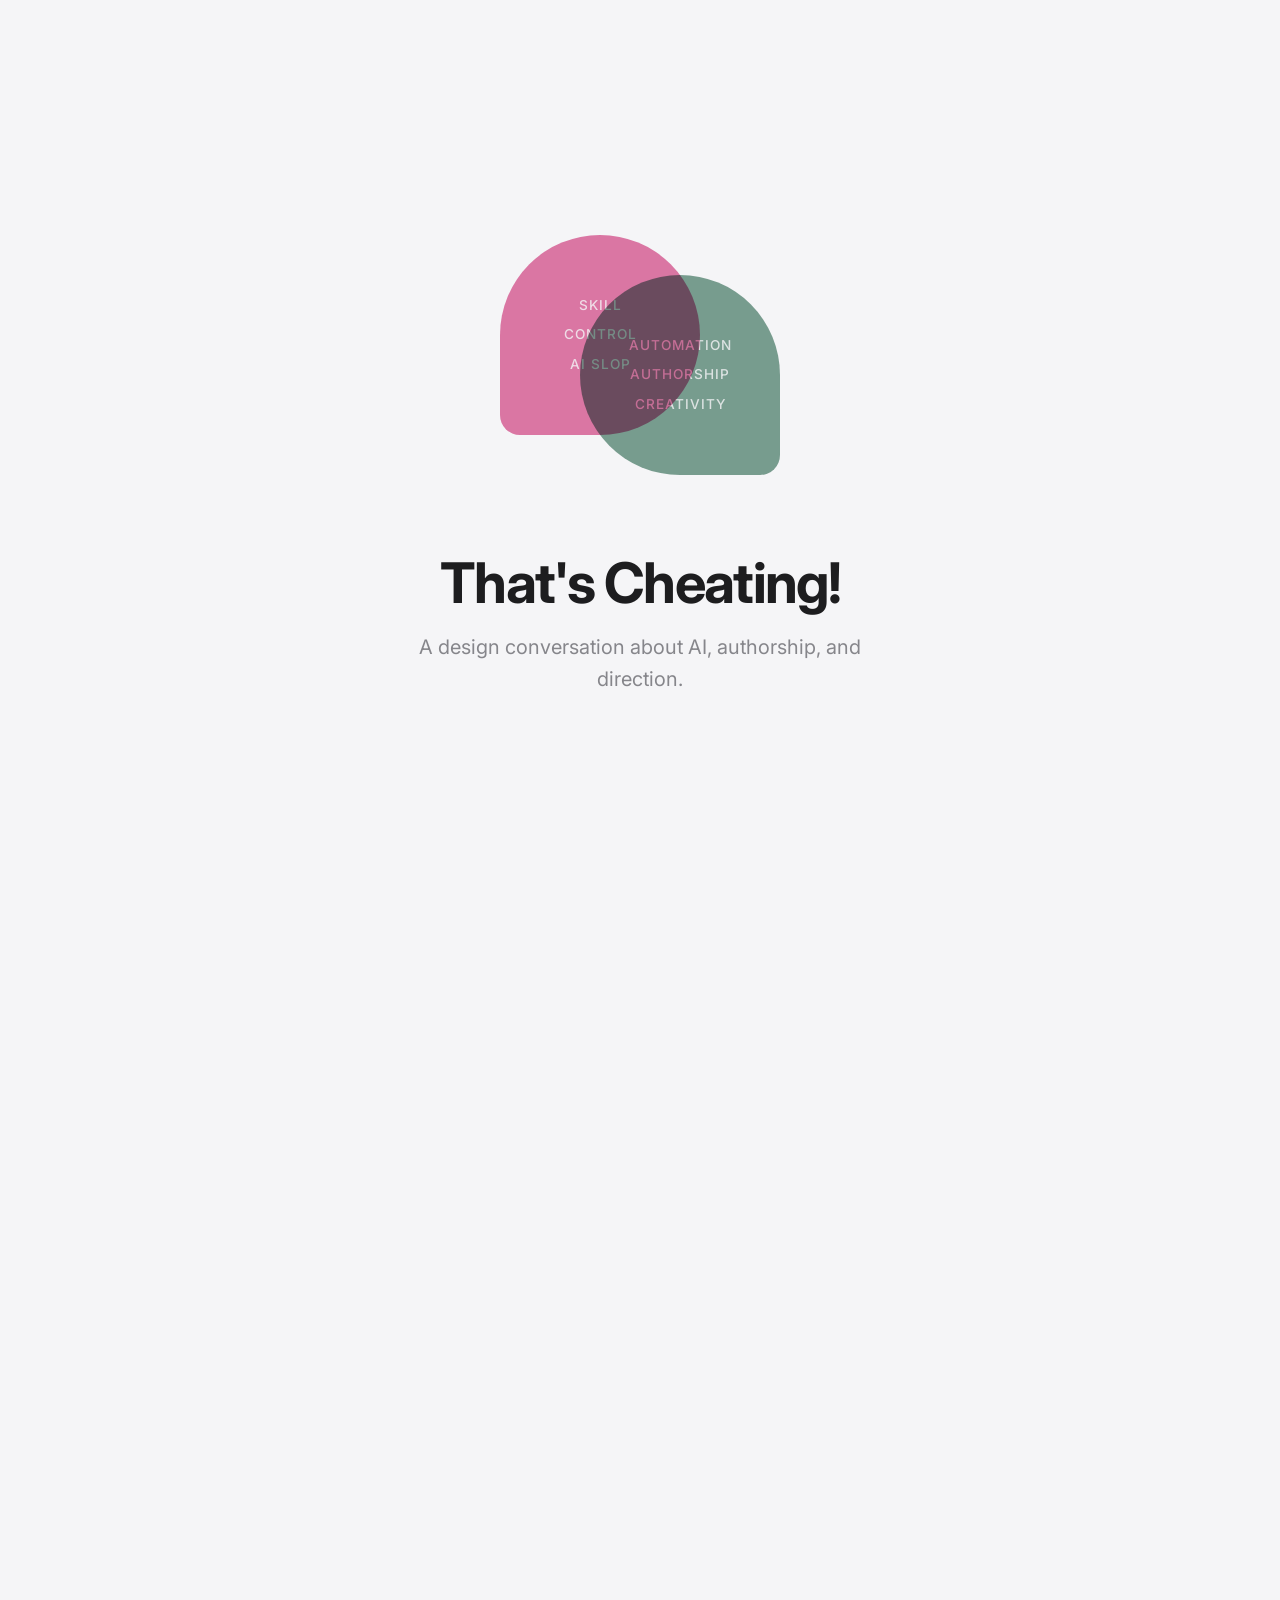
<file: index.html>
<!DOCTYPE html>
<html lang="en">
<head>
    <meta charset="UTF-8">
    <meta http-equiv="refresh" content="0; url=AI-and-Design-Final-2/index.html">
    <title>Designing With Intelligence</title>
</head>
<body>
    <a href="AI-and-Design-Final-2/index.html">Click here if you are not redirected.</a>
</body>
</html>
</file>
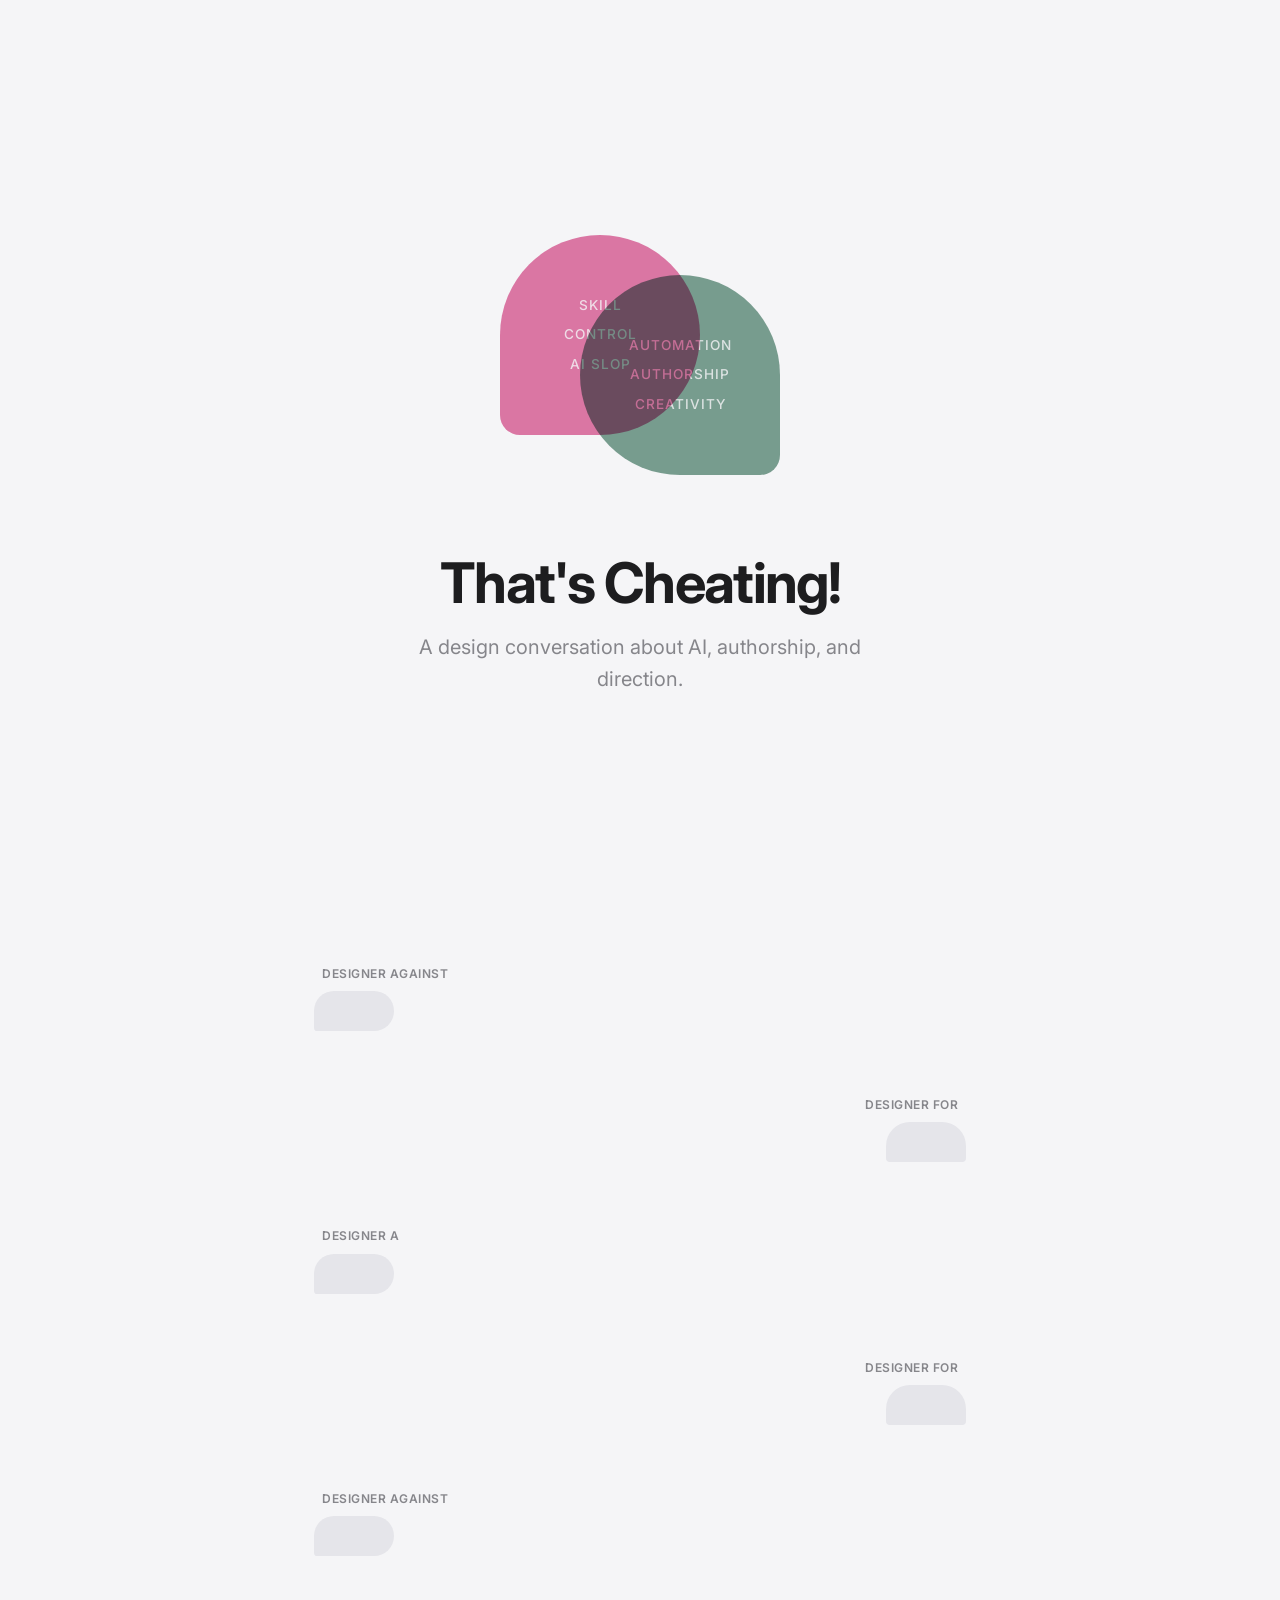
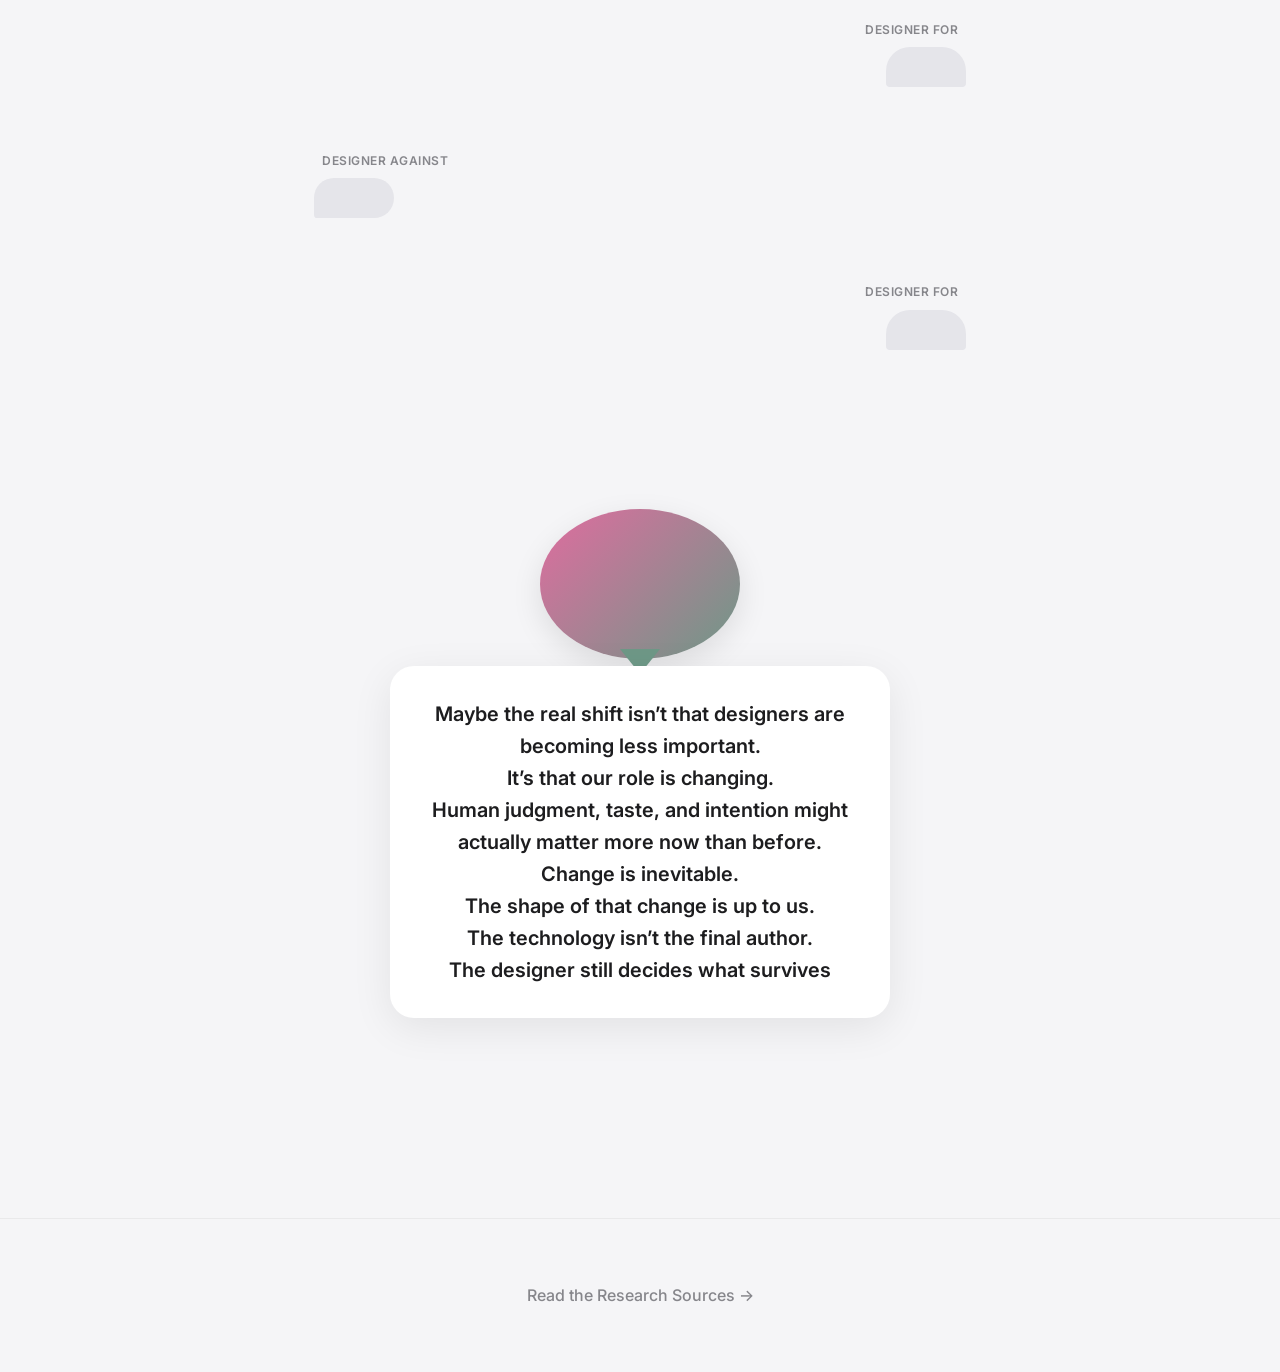
<file: AI-and-Design-Final-2/index.html>
<!DOCTYPE html>
<html lang="en">
<head>
    <meta charset="UTF-8">
    <meta name="viewport" content="width=device-width, initial-scale=1.0">
    <title>That's Cheating!</title>
    <meta name="description" content="A conversation about AI, authorship, and the future of design.">
    <!-- Google Fonts -->
    <link rel="preconnect" href="https://fonts.googleapis.com">
    <link rel="preconnect" href="https://fonts.gstatic.com" crossorigin>
    <link href="https://fonts.googleapis.com/css2?family=Inter:wght@400;500;600;700&display=swap" rel="stylesheet">
    <!-- Styles -->
    <link rel="stylesheet" href="styles.css">
</head>
<body>
    <header class="hero-section">
        <div class="hero-graphic">
            <!-- Bubble 1: Skeptical (Pink/Purple) -->
            <div class="hero-bubble bubble-skeptical">
                <span class="fragment">skill</span>
                <span class="fragment">control</span>
                <span class="fragment">AI slop</span>
            </div>
            <!-- Bubble 2: Supportive (Green) -->
            <div class="hero-bubble bubble-supportive">
                <span class="fragment">automation</span>
                <span class="fragment">authorship</span>
                <span class="fragment">creativity</span>
            </div>
        </div>
        <div class="hero-text">
            <h1>That's Cheating!</h1>
            <p class="subtitle">A design conversation about AI, authorship, and direction.</p>
        </div>
    </header>

    <main class="chat-container">
        <div class="chat-thread" id="chat-thread">
            
            <!-- Exchange 1 -->
            <div class="message-wrapper left" data-speaker="Designer A">
                <div class="message-info">Designer Against</div>
                <div class="chat-bubble skeletal-bubble">
                    <p>Well...AI slop.</p>
                </div>
            </div>
            <div class="message-wrapper right" data-speaker="Designer B">
                <div class="message-info">Designer For</div>
                <div class="chat-bubble supportive-bubble">
                    <p>I get why it feels that way. <br> But I think people are talking about AI as if it’s one thing. In practice it shows up in three very different ways in design. <br>First as a tool, speeding up small tasks. Second, as a collaborator, where constraints and prompts shape the output. And third, meta-creation, where the designer’s role shifts toward directing and refining what the system produces. <br>The interesting question isn’t whether AI is good or bad. It’s where the designer sits in that process.</p>
                </div>
            </div>

            <!-- Exchange 2 -->
            <div class="message-wrapper left" data-speaker="Designer A">
                <div class="message-info">Designer A</div>
                <div class="chat-bubble skeletal-bubble">
                    <p>Easy for you to say. <br> People can generate posters, images, even websites in seconds now. <br>I spent years learning those skills. Sketching. Typography. Composition. <br>Now someone types a sentence and suddenly they’re a “designer”?</p>
                </div>
            </div>
            <div class="message-wrapper right" data-speaker="Designer B">
                <div class="message-info">Designer For</div>
                <div class="chat-bubble supportive-bubble">
                    <p>That frustration is completely fair. <br> But collaboration in design isn’t new. <br> Designers already work with photographers, developers, printers, motion artists. <br> AI just shifts the boundary of who — or what — is involved. <br>In some ways it democratizes access to tools that used to require a whole team. Which means the designer’s value shifts a little...from pure execution toward direction and judgment.</p>
                </div>
            </div>

            <!-- Exchange 3 -->
            <div class="message-wrapper left" data-speaker="Designer A">
                <div class="message-info">Designer Against</div>
                <div class="chat-bubble skeletal-bubble">
                    <p>But that “creative abundance” argument bothers me. <br> There's actually a paradox there. <br>Creativity gets overwhelmed when it has access to too many resources and if everyone can generate endless images…doesn’t that just flood the world with mediocre work?</p>
                </div>
            </div>
            <div class="message-wrapper right" data-speaker="Designer B">
                <div class="message-info">Designer For</div>
                <div class="chat-bubble supportive-bubble">
                    <p>It absolutely can. <br> Abundance without intention usually produces noise.
But that’s where designers still matter. <br>The role becomes curation. <br>Choosing what’s worth keeping.<br> Imposing constraints.
Shaping the system so the output actually means something.
Automation can produce quantity.<br>
Design still decides quality.</p>
                </div>
            </div>

            <!-- Exchange 4 -->
            <div class="message-wrapper left" data-speaker="Designer A">
                <div class="message-info">Designer Against</div>
                <div class="chat-bubble skeletal-bubble">
                    <p>Okay, but here’s the part that actually worries me.<br>
Cultural homogenization.<br>
These systems are trained on the same giant pool of data.
<br>Doesn’t that just push everything toward the same visual language?</p>
                </div>
            </div>
            <div class="message-wrapper right" data-speaker="Designer B">
                <div class="message-info">Designer For</div>
                <div class="chat-bubble supportive-bubble">
                    <p>That risk is real.<br>But it’s also where thoughtful designers can intervene.<br>
If you treat AI as an autopilot, you’ll get generic results.
If you treat it like a material, something you experiment with and constrain…<br>
You can push it in unexpected directions.<br>
Pacing is where we address those concerns. <br>Which is when a designer checks AI work at every step of the process, to ensure it is up to the standards you impose. Such as accessibility and cultural representation. </p>
                </div>
            </div>
        </div>

        <div class="unity-section" id="unity-section">
            <div class="unity-graphic">
                <div class="merged-bubble"></div>
            </div>
            <div class="final-message">
                <p>Maybe the real shift isn’t that designers are becoming less important.<br>
It’s that our role is changing. <Br>
Human judgment, taste, and intention might actually matter more now than before.<br>
Change is inevitable.<br>
The shape of that change is up to us.<br>
The technology isn’t the final author.<br>
The designer still decides what survives</p>
            </div>
        </div>
    </main>

    <footer class="site-footer">
        <a href="sources.html" class="sources-link">Read the Research Sources →</a>
    </footer>

    <script src="script.js"></script>
</body>
</html>
</file>
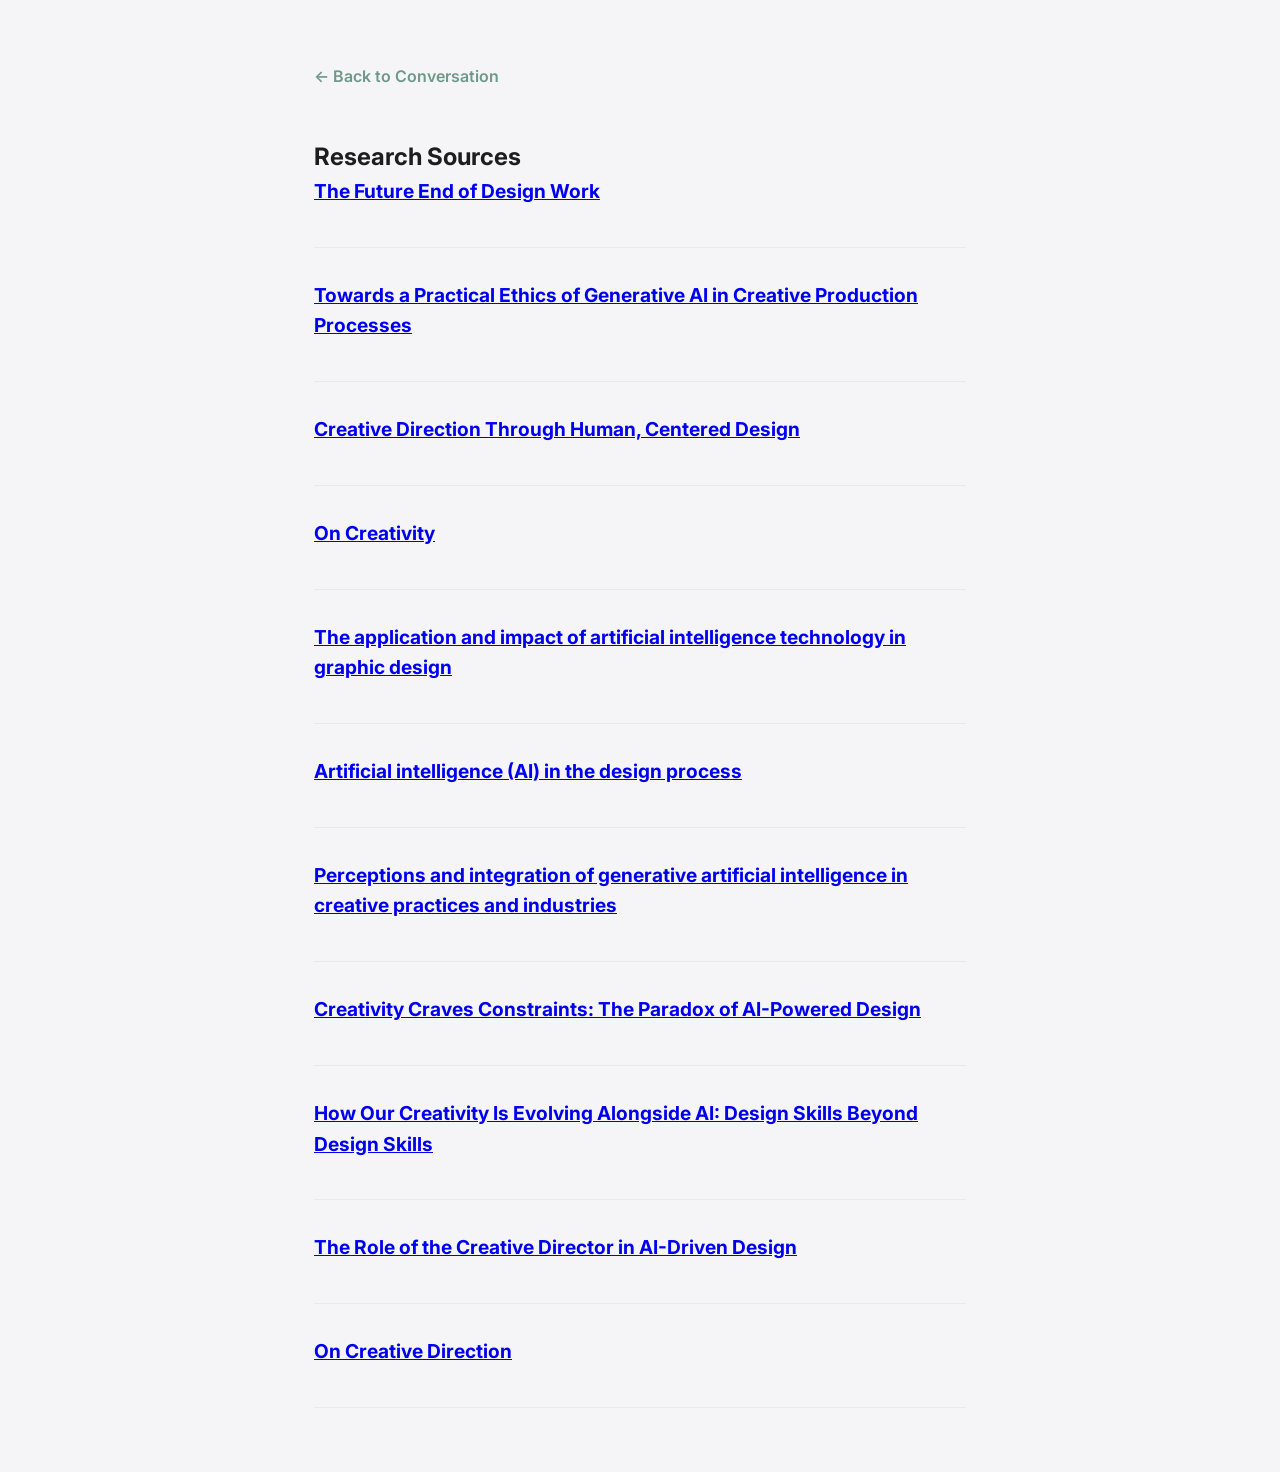
<file: AI-and-Design-Final-2/sources.html>
<!DOCTYPE html>
<html lang="en">

<head>
    <meta charset="UTF-8">
    <meta name="viewport" content="width=device-width, initial-scale=1.0">
    <title>Sources - Designing With Intelligence</title>
    <!-- Google Fonts -->
    <link rel="preconnect" href="https://fonts.googleapis.com">
    <link rel="preconnect" href="https://fonts.gstatic.com" crossorigin>
    <link href="https://fonts.googleapis.com/css2?family=Inter:wght@400;500;600;700&display=swap" rel="stylesheet">
    <!-- Styles -->
    <link rel="stylesheet" href="styles.css">
</head>

<body>
    <div class="sources-container">
        <a href="index.html" class="nav-link">← Back to Conversation</a>

        <h2>Research Sources</h2>

        <div class="source-item">
            <h3><a href="https://www.sciencedirect.com/science/article/pii/S2405872624000960?utm_source=chatgpt.com">The Future End of Design Work</a></h3>
            
        </div>

        <div class="source-item">
            <h3><a href="https://arxiv.org/pdf/2412.03579">Towards a Practical Ethics of Generative AI in Creative Production Processes</a></h3>
        </div>

        <div class="source-item">
            <h3><a href="https://tistatech.com/creative-direction-through-human-centered-design/?utm_source=chatgpt.com">Creative Direction Through Human, Centered Design</a></h3>
            
        </div>

        <div class="source-item">
            <h3><a href="https://medium.com/goal-directed-design/on-creativity-a84414ecb9fa">On Creativity</a></h3>
           
    </div>
    <div class="source-item">
            <h3><a href="https://www.sciencedirect.com/science/article/pii/S2405844024160689?utm_source=chatgpt.com">The application and impact of artificial intelligence technology in graphic design</a></h3>
           
    </div>
    <div class="source-item">
            <h3><a href="https://www.cambridge.org/core/journals/proceedings-of-the-design-society/article/artificial-intelligence-ai-in-the-design-process-a-review-and-analysis-on-generative-ai-perspectives/36E8736EEB55F0B38C2C9AB47EF381FE?utm_source=chatgpt.com">Artificial intelligence (AI) in the design process</a></h3>
           
    </div>
    <div class="source-item">
            <h3><a href="https://link.springer.com/article/10.1007/s00146-025-02667-2?utm_source=chatgpt.com">Perceptions and integration of generative artificial intelligence in creative practices and industries</a></h3>
           
    </div>
    <div class="source-item">
            <h3><a href="https://www.spencerstriker.com/blog/creative-constraints?utm_source=chatgpt.com">Creativity Craves Constraints: The Paradox of AI-Powered Design</a></h3>
           
    </div>
    <div class="source-item">
            <h3><a href="https://medium.com/stanford-d-school/how-our-creativity-is-evolving-alongside-ai-design-skills-beyond-design-skills-10db1dd0b9bd">How Our Creativity Is Evolving Alongside AI: Design Skills Beyond Design Skills</a></h3>
           
    </div>
    <div class="source-item">
            <h3><a href="https://www.upuply.com/blog/creative-director-role?utm_source=chatgpt.com">The Role of the Creative Director in AI-Driven Design</a></h3>
           
    </div>
    <div class="source-item">
            <h3><a href="https://medium.com/theagency/on-creative-direction-5272ed887f1f">On Creative Direction</a></h3>
           
    </div>

</body>

</html>
</file>
<file: AI-and-Design-Final-2/styles.css>
/* notes 
- fix chat bubble line height and bottom bubble tails */
/* =========================================================================
   VARIABLES & GLOBALS
   ========================================================================= */
:root {
    --bg-color: #f5f5f7;
    --text-primary: #1d1d1f;
    --text-secondary: #86868b;
    --skeptical-color: #E06C9F; /* Pink/Purple */
    --supportive-color: #6E9887; /* Green */
    --bubble-radius: 24px;
    --max-content-width: 700px;
    
    font-family: 'Inter', sans-serif;
}

* {
    margin: 0;
    padding: 0;
    box-sizing: border-box;
}

body {
    background-color: var(--bg-color);
    color: var(--text-primary);
    -webkit-font-smoothing: antialiased;
    -moz-osx-font-smoothing: grayscale;
    line-height: 1.6;
    overflow-x: hidden;
}

/* =========================================================================
   HERO SECTION
   ========================================================================= */
.hero-section {
    min-height: 100vh;
    display: flex;
    flex-direction: column;
    justify-content: center;
    align-items: center;
    padding: 2rem;
    text-align: center;
}

.hero-graphic {
    position: relative;
    width: 300px;
    height: 300px;
    margin-bottom: 3rem;
    display: flex;
    justify-content: center;
    align-items: center;
}

.hero-bubble {
    position: absolute;
    width: 200px;
    height: 200px;
    border-radius: 50%;
    display: flex;
    flex-direction: column;
    justify-content: center;
    align-items: center;
    opacity: 0.9;
    mix-blend-mode: multiply;
    transition: transform 1s ease-out;
}

.bubble-skeptical {
    background-color: var(--skeptical-color);
    color: white;
    transform: translateX(-40px) translateY(-20px);
    border-bottom-left-radius: 10%;
}

.bubble-supportive {
    background-color: var(--supportive-color);
    color: white;
    transform: translateX(40px) translateY(20px);
    border-bottom-right-radius: 10%;
}

.fragment {
    font-size: 0.85rem;
    font-weight: 500;
    text-transform: uppercase;
    letter-spacing: 1px;
    margin: 4px 0;
    opacity: 0.8;
}

.hero-text h1 {
    font-size: 3.5rem;
    font-weight: 700;
    letter-spacing: -0.03em;
    margin-bottom: 1rem;
    line-height: 1.1;
}

.hero-text .subtitle {
    font-size: 1.25rem;
    color: var(--text-secondary);
    max-width: 500px;
    margin: 0 auto;
}

/* =========================================================================
   CHAT CONTAINER
   ========================================================================= */
.chat-container {
    max-width: var(--max-content-width);
    margin: 0 auto;
    padding: 4rem 1.5rem;
}

.chat-thread {
    display: flex;
    flex-direction: column;
    gap: 3rem;
}

.message-wrapper {
    display: flex;
    flex-direction: column;
    max-width: 80%;
    opacity: 0; /* Hidden by default, JS reveals */
    transform: translateY(30px);
    transition: opacity 0.6s ease-out, transform 0.6s ease-out;
}

.message-wrapper.visible {
    opacity: 1;
    transform: translateY(0);
}

.message-wrapper.left {
    align-self: flex-start;
    align-items: flex-start;
}

.message-wrapper.right {
    align-self: flex-end;
    align-items: flex-end;
}

.message-info {
    font-size: 0.75rem;
    font-weight: 600;
    text-transform: uppercase;
    letter-spacing: 0.5px;
    color: var(--text-secondary);
    margin-bottom: 0.5rem;
    margin-left: 0.5rem;
    margin-right: 0.5rem;
}

.chat-bubble {
    padding: 1.25rem 1.5rem;
    font-size: 1.1rem;
    box-shadow: 0 4px 15px rgba(0,0,0,0.05);
    position: relative;
    line-height: 1.5;
}

.left .chat-bubble {
    border-radius: var(--bubble-radius) var(--bubble-radius) var(--bubble-radius) 4px;
}

.right .chat-bubble {
    border-radius: var(--bubble-radius) var(--bubble-radius) 4px var(--bubble-radius);
}

.skeletal-bubble {
    background-color: var(--skeptical-color);
    color: white;
}

.supportive-bubble {
    background-color: var(--supportive-color);
    color: white;
}

/* =========================================================================
   HIGHLIGHTS
   ========================================================================= */
.highlight {
    font-weight: 700;
    position: relative;
    display: inline-block;
}

.highlight::after {
    content: '';
    position: absolute;
    bottom: 2px;
    left: 0;
    width: 0;
    height: 4px;
    background-color: rgba(255, 255, 255, 0.4);
    transition: width 0.8s cubic-bezier(0.22, 1, 0.36, 1);
}

.message-wrapper.visible .highlight::after {
    width: 100%;
    transition-delay: 0.5s;
}

/* =========================================================================
   TYPING INDICATOR
   ========================================================================= */
.typing-indicator {
    display: flex;
    align-items: center;
    gap: 4px;
    padding: 1rem 1.5rem;
    background-color: #e5e5ea;
    border-radius: var(--bubble-radius);
    width: fit-content;
    border-bottom-left-radius: 4px;
    margin-bottom: 1rem;
    opacity: 0;
    transition: opacity 0.3s;
}

.typing-indicator span {
    width: 8px;
    height: 8px;
    background-color: #8e8e93;
    border-radius: 50%;
    animation: bounce 1.4s infinite ease-in-out both;
}

.typing-indicator span:nth-child(1) { animation-delay: -0.32s; }
.typing-indicator span:nth-child(2) { animation-delay: -0.16s; }
.typing-indicator span:nth-child(3) { animation-delay: 0s; }

@keyframes bounce {
    0%, 80%, 100% { transform: scale(0); }
    40% { transform: scale(1); }
}

/* =========================================================================
   UNITY SECTION
   ========================================================================= */
.unity-section {
    margin-top: 8rem;
    margin-bottom: 6rem;
    display: flex;
    flex-direction: column;
    align-items: center;
    justify-content: center;
    text-align: center;
    opacity: 0;
    transform: translateY(40px);
    transition: all 1s ease-out;
}

.unity-section.visible {
    opacity: 1;
    transform: translateY(0);
}

.unity-graphic {
    position: relative;
    width: 250px;
    height: 180px;
    margin-bottom: 2rem;
    display: flex;
    justify-content: center;
    align-items: center;
}

/* Using a gradient to show blending of colors */
.merged-bubble {
    width: 200px;
    height: 150px;
    border-radius: 50%;
    background: linear-gradient(135deg, var(--skeptical-color) 0%, var(--supportive-color) 100%);
    position: relative;
    box-shadow: 0 10px 30px rgba(0,0,0,0.1);
    transition: transform 1.5s cubic-bezier(0.22, 1, 0.36, 1);
}

.merged-bubble::after {
    content: '';
    position: absolute;
    bottom: -15px;
    left: 50%;
    transform: translateX(-50%);
    width: 0;
    height: 0;
    border-left: 20px solid transparent;
    border-right: 20px solid transparent;
    border-top: 25px solid var(--supportive-color);
}

.final-message {
    z-index: 10;
    background: white;
    padding: 2rem;
    border-radius: var(--bubble-radius);
    box-shadow: 0 10px 40px rgba(0,0,0,0.08);
    max-width: 500px;
    font-size: 1.25rem;
    font-weight: 600;
    color: var(--text-primary);
    transform: translateY(-40px);
}

/* =========================================================================
   FOOTER
   ========================================================================= */
.site-footer {
    text-align: center;
    padding: 4rem 2rem;
    border-top: 1px solid rgba(0,0,0,0.05);
}

.sources-link {
    display: inline-block;
    color: var(--text-secondary);
    text-decoration: none;
    font-weight: 500;
    transition: color 0.3s;
}

.sources-link:hover {
    color: var(--text-primary);
}

/* =========================================================================
   SOURCES PAGE
   ========================================================================= */
.sources-container {
    max-width: var(--max-content-width);
    margin: 4rem auto;
    padding: 0 1.5rem;
}

.sources-container h1 {
    font-size: 2.5rem;
    margin-bottom: 2rem;
}

.source-item {
    margin-bottom: 2rem;
    padding-bottom: 2rem;
    border-bottom: 1px solid rgba(0,0,0,0.05);
}

.source-item h3 {
    font-size: 1.2rem;
    margin-bottom: 0.5rem;
}

.source-item p {
    color: var(--text-secondary);
}

.nav-link {
    display: inline-block;
    margin-bottom: 3rem;
    color: var(--supportive-color);
    text-decoration: none;
    font-weight: 600;
}

.nav-link:hover {
    text-decoration: underline;
}
</file>
